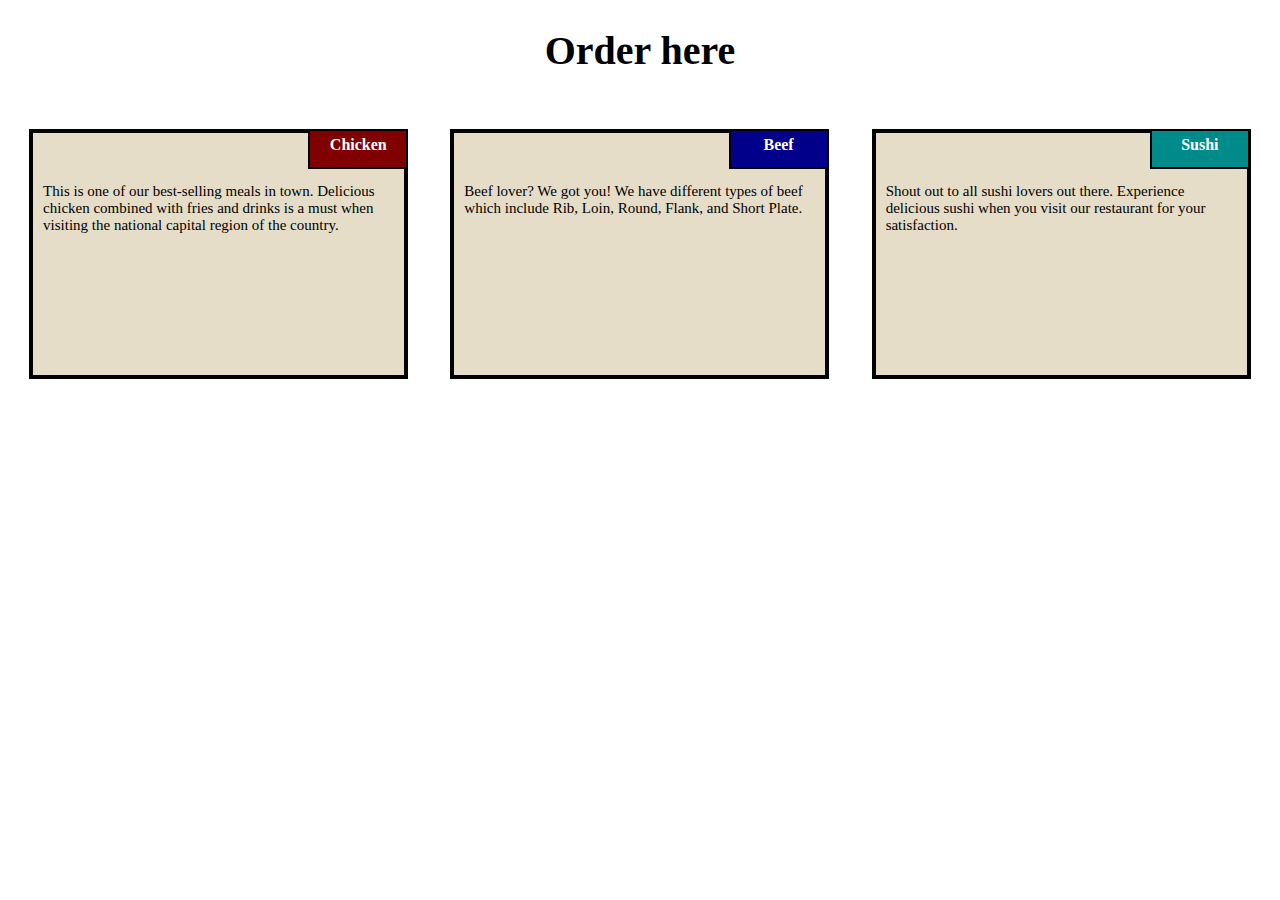
<file: module2-coursera/index.html>
<!DOCTYPE html>
<html>
<head>
    <meta charset='utf-8'>
    <meta lang="eng">
    <title>Module 2 Coding Assignment </title>
    <meta name='viewport' content='width=device-width, initial-scale=1'>
    <link rel="stylesheet" href="css/styles.css">
</head>
<body>
    <h1>Order here</h1>
    <div class="row">
        <div class="col-lg-1 col-md-1 col-sm-1">
                <span id="span1">Chicken</span>
                <p class="description">This is one of our best-selling meals in town. 
                    Delicious chicken combined with fries and drinks is a must when 
                    visiting the national capital region of the country. 
                </p>
        </div>
        <div class="col-lg-2 col-md-2 col-sm-2">
            <span id="span2">Beef</span>
            <p class="description">Beef lover? We got you! We have different types 
                of beef which include Rib, Loin, Round, Flank, and Short Plate.</p>
        </div>
        
        <div class="col-lg-3 col-md-3 col-sm-3">
            <span id="span3">Sushi</span>
            <p class="description">Shout out to all sushi lovers out 
                there. Experience delicious sushi when you visit our 
                restaurant for your satisfaction.
            </p>
        </div>
    </div>
</body>
</html>
</file>
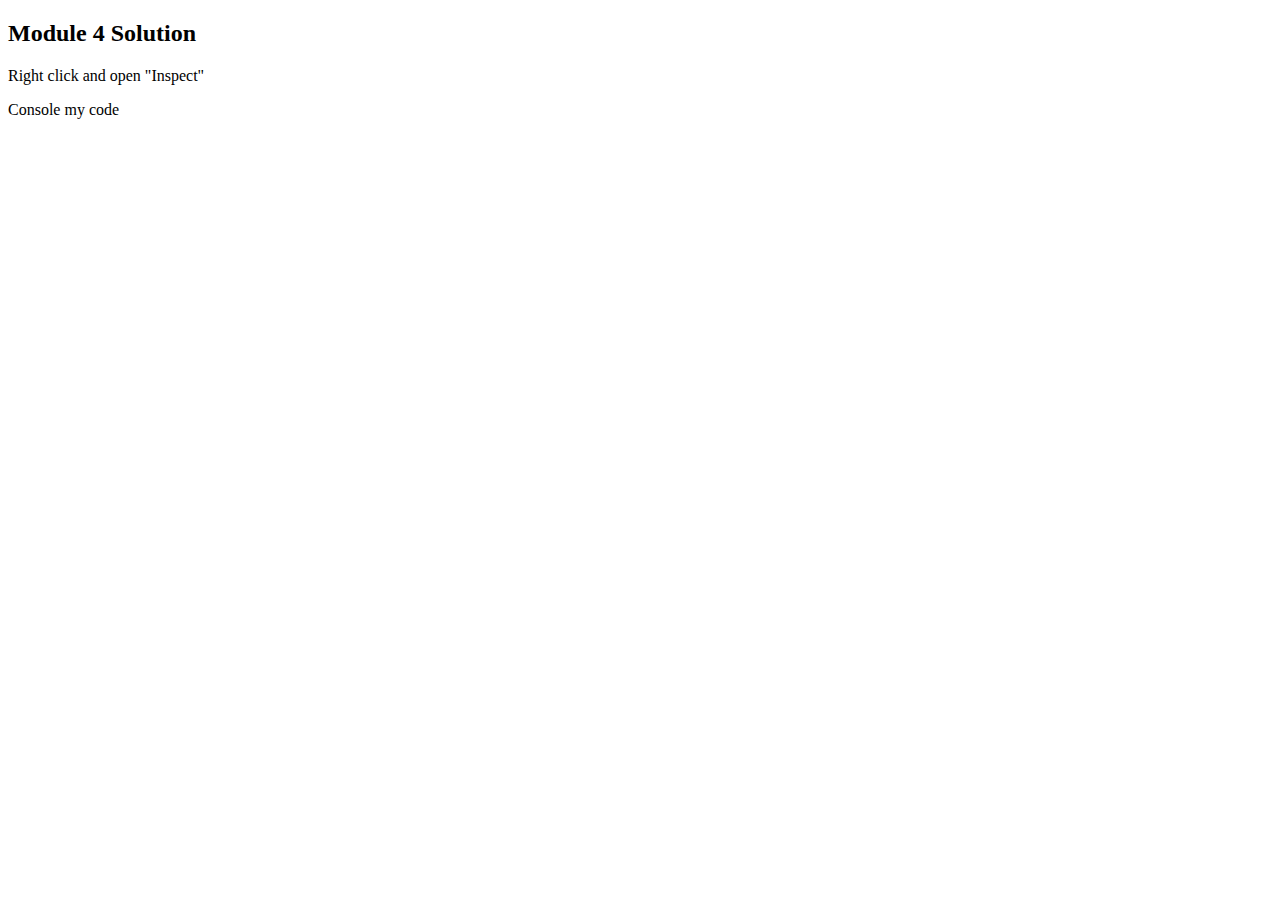
<file: module4-coursera/index.html>
<!DOCTYPE html>
<html>
<head>
  <meta charset="utf-8">
  <title>Module 4 Solution</title>
  <script src="SpeakHello.js"></script>
  <script src="SpeakGoodBye.js"></script>
  <script src="script.js"></script>
</head>
<body>
  <h2>Module 4 Solution</h2>
  <p>Right click and open "Inspect"</p>
  <p>Console my code</p>
</body>
</html>
</file>
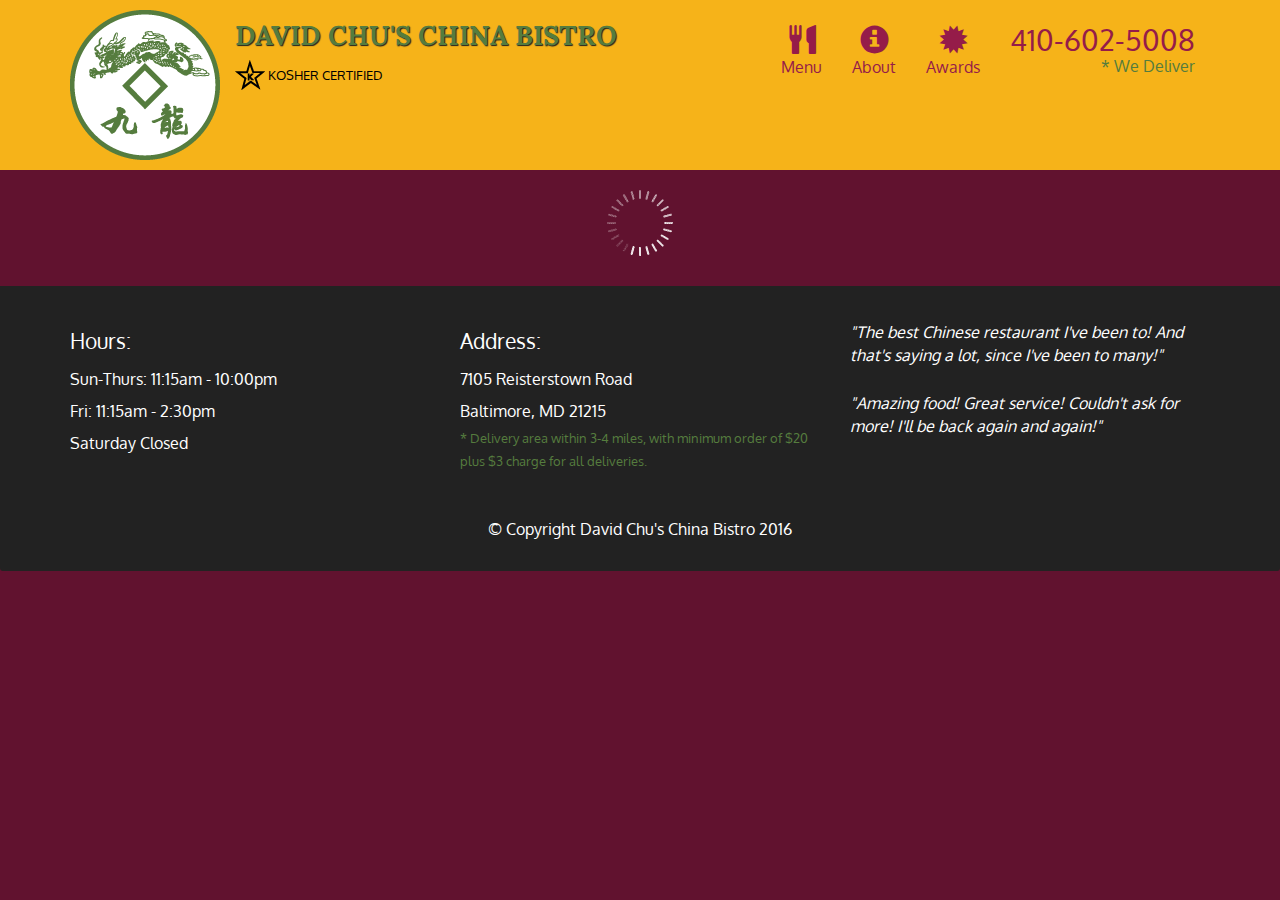
<file: module5-coursera/index.html>
<!doctype html>
<html lang="en">
  <head>
    <meta charset="utf-8">
    <meta http-equiv="X-UA-Compatible" content="IE=edge">
    <meta name="viewport" content="width=device-width, initial-scale=1">
    <title>David Chu's China Bistro</title>
    <link rel="stylesheet" href="css/bootstrap.min.css">
    <link rel="stylesheet" href="css/styles.css">
    <link href='https://fonts.googleapis.com/css?family=Oxygen:400,300,700' rel='stylesheet' type='text/css'>
    <link href='https://fonts.googleapis.com/css?family=Lora' rel='stylesheet' type='text/css'>
  </head>
<body>
  <header>
    <nav id="header-nav" class="navbar navbar-default">
      <div class="container">
        <div class="navbar-header">
          <a href="index.html" class="pull-left visible-md visible-lg">
            <div id="logo-img" alt="Logo image"></div>
          </a>

          <div class="navbar-brand">
            <a href="index.html"><h1>David Chu's China Bistro</h1></a>
            <p>
              <img src="images/star-k-logo.png" alt="Kosher certification">
              <span>Kosher Certified</span>
            </p>
          </div>

          <button id="navbarToggle" type="button" class="navbar-toggle collapsed" data-toggle="collapse" data-target="#collapsable-nav" aria-expanded="false">
            <span class="sr-only">Toggle navigation</span>
            <span class="icon-bar"></span>
            <span class="icon-bar"></span>
            <span class="icon-bar"></span>
          </button>
        </div>
        
        <div id="collapsable-nav" class="collapse navbar-collapse">
           <ul id="nav-list" class="nav navbar-nav navbar-right">
            <li id="navHomeButton" class="visible-xs active">
              <a href="index.html">
                <span class="glyphicon glyphicon-home"></span> Home</a>
            </li>
            <li id="navMenuButton">
              <a href="#" onclick="$dc.loadMenuCategories();">
                <span class="glyphicon glyphicon-cutlery"></span><br class="hidden-xs"> Menu</a>
            </li>
            <li>
              <a href="#">
                <span class="glyphicon glyphicon-info-sign"></span><br class="hidden-xs"> About</a>
            </li>
            <li>
              <a href="#">
                <span class="glyphicon glyphicon-certificate"></span><br class="hidden-xs"> Awards</a>
            </li>
            <li id="phone" class="hidden-xs">
              <a href="tel:410-602-5008">
                <span>410-602-5008</span></a><div>* We Deliver</div>
            </li>
          </ul><!-- #nav-list -->
        </div><!-- .collapse .navbar-collapse -->
      </div><!-- .container -->
    </nav><!-- #header-nav -->
  </header>

  <div id="call-btn" class="visible-xs">
    <a class="btn" href="tel:410-602-5008">
    <span class="glyphicon glyphicon-earphone"></span>
    410-602-5008
    </a>
  </div>
  <div id="xs-deliver" class="text-center visible-xs">* We Deliver</div>

  <div id="main-content" class="container"></div>

  <footer class="panel-footer">
    <div class="container">
      <div class="row">
        <section id="hours" class="col-sm-4">
          <span>Hours:</span><br>
          Sun-Thurs: 11:15am - 10:00pm<br>
          Fri: 11:15am - 2:30pm<br>
          Saturday Closed
          <hr class="visible-xs">
        </section>
        <section id="address" class="col-sm-4">
          <span>Address:</span><br>
          7105 Reisterstown Road<br>
          Baltimore, MD 21215
          <p>* Delivery area within 3-4 miles, with minimum order of $20 plus $3 charge for all deliveries.</p>
          <hr class="visible-xs">
        </section>
        <section id="testimonials" class="col-sm-4">
          <p>"The best Chinese restaurant I've been to! And that's saying a lot, since I've been to many!"</p>
          <p>"Amazing food! Great service! Couldn't ask for more! I'll be back again and again!"</p>
        </section>
      </div>
      <div class="text-center">&copy; Copyright David Chu's China Bistro 2016</div>
    </div>
  </footer>

  <!-- jQuery (Bootstrap JS plugins depend on it) -->
  <script src="js/jquery-2.1.4.min.js"></script>
  <script src="js/bootstrap.min.js"></script>
  <script src="js/ajax-utils.js"></script>
  <script src="js/script.js"></script>
</body>
</html>
</file>
<file: module2-coursera/css/styles.css>
* {
            box-sizing: border-box;
        }

        body {
            font-family: cursive;
        }

        h1 {
            font-size: 40px;
            margin-bottom: 15px;
            text-align: center;
        }

        p {
            border: 4px solid black;
            background-color: #E5DDC8;
            width: 90%;
            height: 250px;
            margin-right: auto;
            margin-left: auto;
            font-family: cursive;
            color: black;
            overflow: auto;
        }

        #span1{
            text-align: center;
            background-color: maroon;
            color: white;
            border: 2px solid black;
            width: 100px;
            height: 40px;
            padding: 5px;
            float: right;
            margin-right: 36px;
            margin-top: 0px;
            font-weight: bold;
            position: relative;
            top: 40px;
            left: 15px;
        }

        #span2{
            text-align: center;
            background-color: darkblue;
            color: white;
            border: 2px solid black;
            width: 100px;
            height: 40px;
            padding: 5px;
            float: right;
            margin-right: 36px;
            margin-top: 0px;
            font-weight: bold;
            position: relative;
            top: 40px;
            left: 14px;
        }

        #span3{
            text-align: center;
            background-color: darkcyan;
            color: white;
            border: 2px solid black;
            width: 100px;
            height: 40px;
            padding: 5px;
            float: right;
            margin-right: 36px;
            margin-top: 0px;
            font-weight: bold;
            position: relative;
            top: 40px;
            left: 14px;
            display: block;
        }

        .row {
            width: 100%;
            position: relative;
        }

        @media (min-width: 992px) {
            .col-lg-1, .col-lg-2, .col-lg-3 {
                float: left;
                }
                .col-lg-1 {
                width: 33.33%;
                }
                .col-lg-2 {
                width: 33.33%;
                }
                .col-lg-3 {
                width: 33.33%;
                }
            }

        @media (min-width: 768px) and (max-width: 991px) {
            .col-md-1, .col-md-2, .col-md-3 {
                float: left;
                }
            .col-md-1 {
            width: 50%;
            }
            .col-md-2 {
            width: 50%;
            }
            .col-md-3 {
            width: 100%;
            }
        }
        
        @media (max-width: 767px) {
            .col-sm-1, .col-sm-2, .col-sm-3 {
                float: left;
                }
            .col-sm-1 {
            width: 100%;
            }
            .col-sm-2 {
            width: 100%;
            }
            .col-sm-3 {
            width: 100%;
            }
        }

        .description {
            font-size: 15px;
            text-align: left;
            padding: 50px 10px 5px 10px;
        }
</file>
<file: module5-coursera/css/styles.css>
body {
  font-size: 16px;
  color: #fff;
  background-color: #61122f;
  font-family: 'Oxygen', sans-serif;
}

/** HEADER **/
#header-nav {
  background-color: #f6b319;
  border-radius: 0;
  border: 0;
}

#logo-img {
  background: url('../images/restaurant-logo_large.png') no-repeat;
  width: 150px;
  height: 150px;
  margin: 10px 15px 10px 0;
}

.navbar-brand {
  padding-top: 25px;
}
.navbar-brand h1 { /* Restaurant name */
  font-family: 'Lora', serif;
  color: #557c3e;
  font-size: 1.5em;
  text-transform: uppercase;
  font-weight: bold;
  text-shadow: 1px 1px 1px #222;
  margin-top: 0;
  margin-bottom: 0;
  line-height: .75;
}
.navbar-brand a:hover, .navbar-brand a:focus {
  text-decoration: none;
}
.navbar-brand p { /* Kosher cert */
  color: #000;
  text-transform: uppercase;
  font-size: .7em;
  margin-top: 15px;
}
.navbar-brand p span { /* Star-K */
  vertical-align: middle;
}

#nav-list {
  margin-top: 10px;
}
#nav-list a {
  color: #951C49;
  text-align: center;
}
#nav-list a:hover {
  background: #E7E7E7;
}
#nav-list a span {
  font-size: 1.8em;
}

#phone {
  margin-top: 5px;
}
#phone a { /* Phone number */
  text-align: right;
  padding-bottom: 0;
}
#phone div { /* We Deliver */
  color: #557c3e;
  text-align: right;
  padding-right: 15px;
}

.navbar-header button.navbar-toggle, .navbar-header .icon-bar {
  border: 1px solid #61122f;
}
.navbar-header button.navbar-toggle {
  clear: both;
  margin-top: -30px;
}
/* END HEADER */

/* FOOTER */
.panel-footer {
  margin-top: 30px;
  padding-top: 35px;
  padding-bottom: 30px;
  background-color: #222;
  border-top: 0;
}
.panel-footer div.row {
  margin-bottom: 35px;
}
#hours, #address {
  line-height: 2;
}
#hours > span, #address > span {
  font-size: 1.3em;
}
#address p {
  color: #557c3e;
  font-size: .8em;
  line-height: 1.8;
}
#testimonials {
  font-style: italic;
}
#testimonials p:nth-child(2) {
  margin-top: 25px;
}
/* END FOOTER */



/* HOME PAGE */
.container .jumbotron {
  box-shadow: 0 0 50px #3F0C1F;
  border: 2px solid #3F0C1F;
}

#menu-tile, #specials-tile, #map-tile {
  height: 250px;
  width: 100%;
  margin-bottom: 15px;
  position: relative;
  border: 2px solid #3F0C1F;
  overflow: hidden;
}
#menu-tile:hover, #specials-tile:hover, #map-tile:hover {
  box-shadow: 0 1px 5px 1px #cccccc;
}
#menu-tile {
  background: url('../images/menu-tile.jpg') no-repeat;
  background-position: center;
}
#specials-tile {
  background: url('../images/specials-tile.jpg') no-repeat;
  background-position: center;
}
#menu-tile span, #specials-tile span, #map-tile span {
  position: absolute;
  bottom: 0;
  right: 0;
  width: 100%;
  text-align: center;
  font-size: 1.6em;
  text-transform: uppercase;
  background-color: #000;
  color: #fff;
  opacity: .8;
}
/* END HOME PAGE */

/* MENU CATEGORIES PAGE */
.category-tile { 
  position: relative;
  border: 2px solid #3F0C1F;
  overflow: hidden;
  width: 200px;
  height: 200px;
  margin: 0 auto 15px;
}
.category-tile span {
  position: absolute;
  bottom: 0;
  right: 0;
  width: 100%;
  text-align: center;
  font-size: 1.2em;
  text-transform: uppercase;
  background-color: #000;
  color: #fff;
  opacity: .8;
}
.category-tile:hover {
  box-shadow: 0 1px 5px 1px #cccccc;
}

#menu-categories-title + div {
  margin-bottom: 50px;
}
/* END MENU CATEGORIES PAGE */

/* SINGLE CATEGORY PAGE */
.menu-item-tile {
  margin-bottom: 25px;
}
.menu-item-tile hr {
  width: 80%;
}
.menu-item-tile .menu-item-price {
  font-size: 1.1em;
  text-align: right;
  margin-top: -15px;
  margin-right: -15px;
}
.menu-item-tile .menu-item-price span {
  font-size: .6em;
}
.menu-item-photo {
  position: relative;
  border: 2px solid #3F0C1F; 
  overflow: hidden;
  padding: 0;
  margin-right: -15px;
  margin-left: auto;
  margin-bottom: 20px;
  max-width: 250px;
}
.menu-item-photo div {
  position: absolute;
  bottom: 0;
  right: 0;
  width: 80px;
  background-color: #557c3e;
  text-align: center;
}
.menu-item-description {
  padding-right: 30px;
}
h3.menu-item-title {
  margin: 0 0 10px;
}
.menu-item-details {
  font-size: .9em;
  font-style: italic;
}
/* END SINGLE CATEGORY PAGE */


/********** Large devices only **********/
@media (min-width: 1200px) {
  .container .jumbotron {
    background: url('../images/jumbotron_1200.jpg') no-repeat;
    height: 675px;
  }
}

/********** Medium devices only **********/
@media (min-width: 992px) and (max-width: 1199px) {
  /* Header */
  #logo-img {
    background: url('../images/restaurant-logo_medium.png') no-repeat;
    width: 100px;
    height: 100px;
    margin: 5px 5px 5px 0;
  }
  /* End Header */

  /* Home Page */
  .container .jumbotron {
    background: url('../images/jumbotron_992.jpg') no-repeat;
    height: 558px;
  }
  /* End Home Page */
}

/********** Small devices only **********/
@media (min-width: 768px) and (max-width: 991px) {
  /* Home Page */
  .container .jumbotron {
    background: url('../images/jumbotron_768.jpg') no-repeat;
    height: 432px;
  }
  /* End Home Page */
}

/********** Extra small devices only **********/
@media (max-width: 767px) {
  /* Header */
  .navbar-brand {
    padding-top: 10px;
    height: 80px;
  }
  .navbar-brand h1 { /* Restaurant name */
    padding-top: 10px;
    font-size: 5vw; /* 1vw = 1% of viewport width */
  }
  .navbar-brand p { /* Kosher cert */
    font-size: .6em;
    margin-top: 12px;
  }
  .navbar-brand p img { /* Star-K */
    height: 20px;
  }

  #collapsable-nav a { /* Collapsed nav menu text */
    font-size: 1.2em;
  }
  #collapsable-nav a span { /* Collapsed nav menu glyph */
    font-size: 1em;
    margin-right: 5px;
  }

  #call-btn > a {
    font-size: 1.5em;
    display: block;
    margin: 0 20px;
    padding: 10px;
    border: 2px solid #fff;
    background-color: #f6b319;
    color: #951c49;
  }
  #xs-deliver {
    margin-top: 5px;
    font-size: .7em;
    letter-spacing: .1em;
    text-transform: uppercase;
  }
  /* End Header */

  /* Footer */
  .panel-footer section {
    margin-bottom: 30px;
    text-align: center;
  }
  .panel-footer section:nth-child(3) {
    margin-bottom: 0; /* margin already exists on the whole row */
  }
  .panel-footer section hr {
    width: 50%;
  }
  /* End Footer */

  /* Home Page */
  .container .jumbotron {
    margin-top: 30px;
    padding: 0;
  }
  #menu-tile, #specials-tile {
    width: 360px;
    margin: 0 auto 15px;
  }

  .menu-item-photo {
    margin-right: auto;
  }
  .menu-item-tile .menu-item-price {
    text-align: center;
  }
  .menu-item-description {
    text-align: center;;
  }
}


/********** Super extra small devices Only :-) (e.g., iPhone 4) **********/
@media (max-width: 479px) {
  /* Header */
  .navbar-brand h1 { /* Restaurant name */
    padding-top: 5px;
    font-size: 6vw;
  }
  /* End Header */
  
  /* Home page */
  #menu-tile, #specials-tile {
    width: 280px;
    margin: 0 auto 15px;
  }

  .col-xxs-12 {
    position: relative;
    min-height: 1px;
    padding-right: 15px;
    padding-left: 15px;
    float: left;
    width: 100%;
  }
}
</file>
